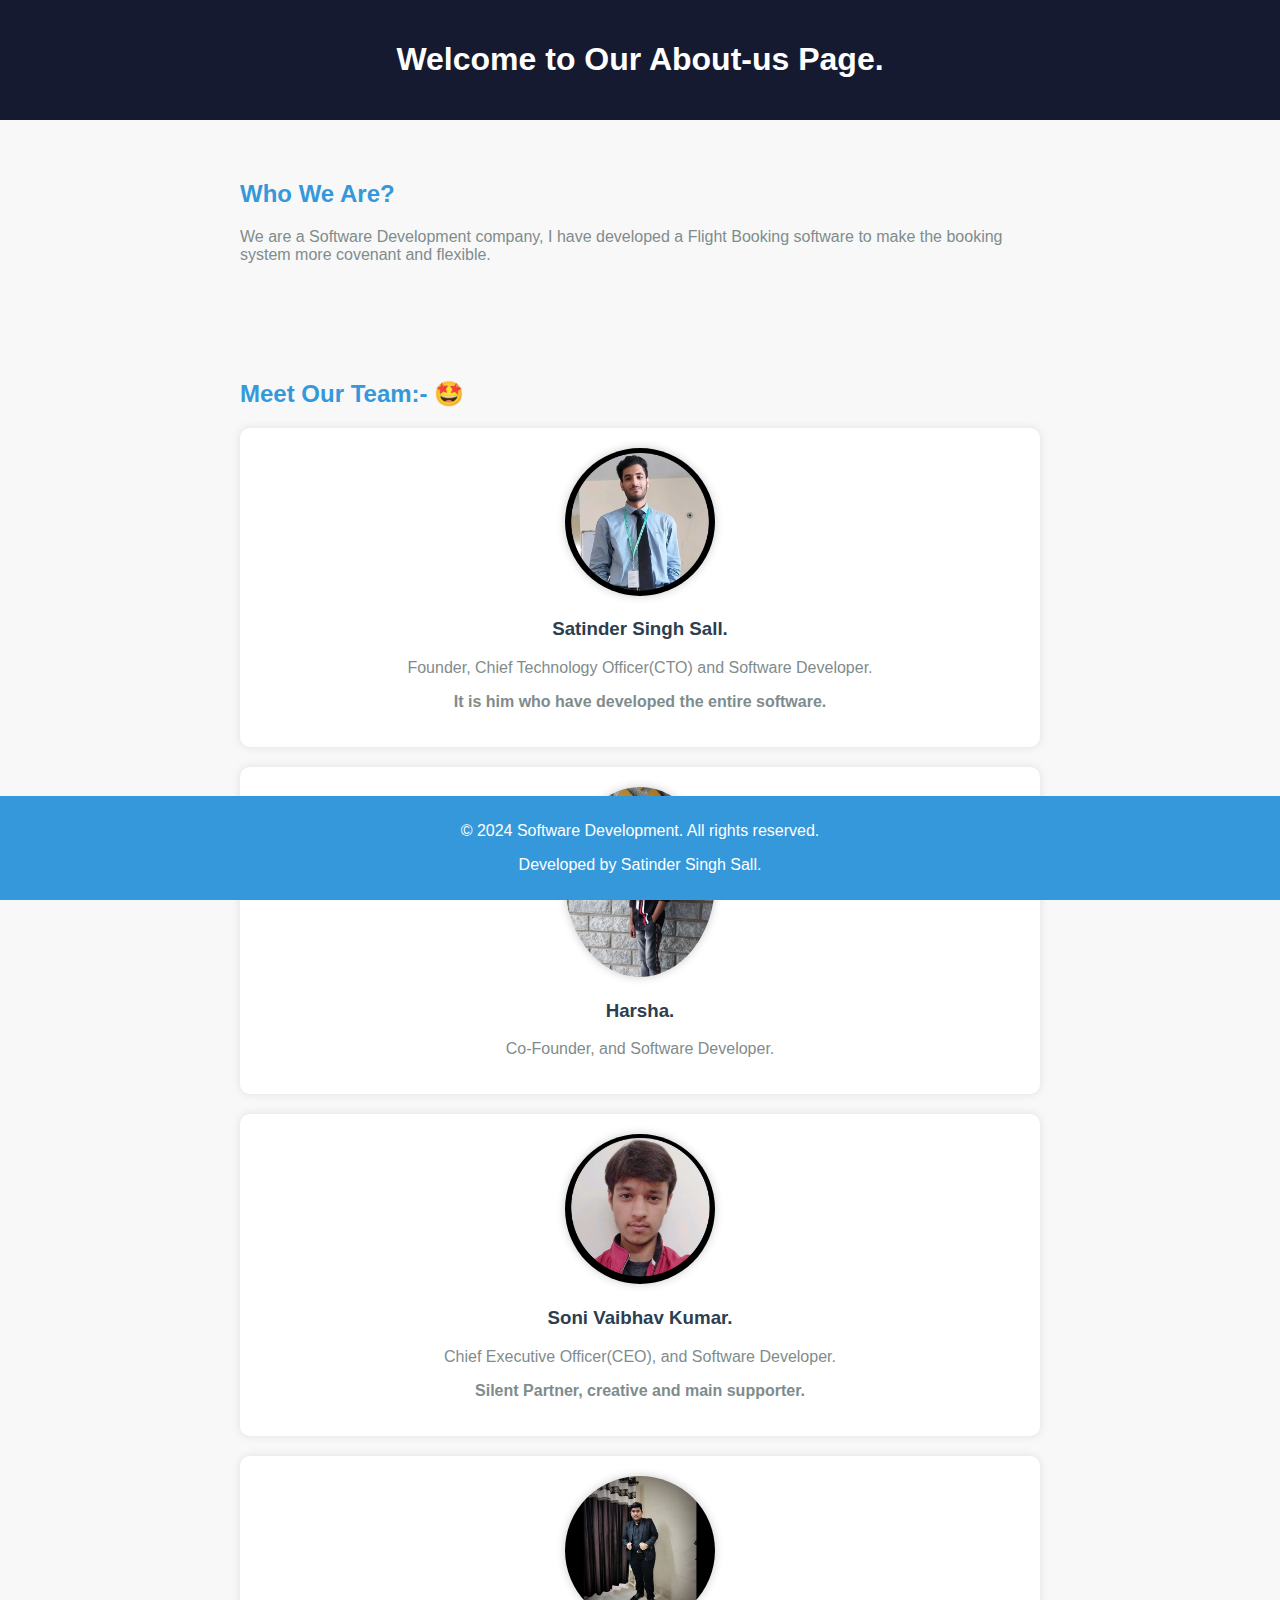
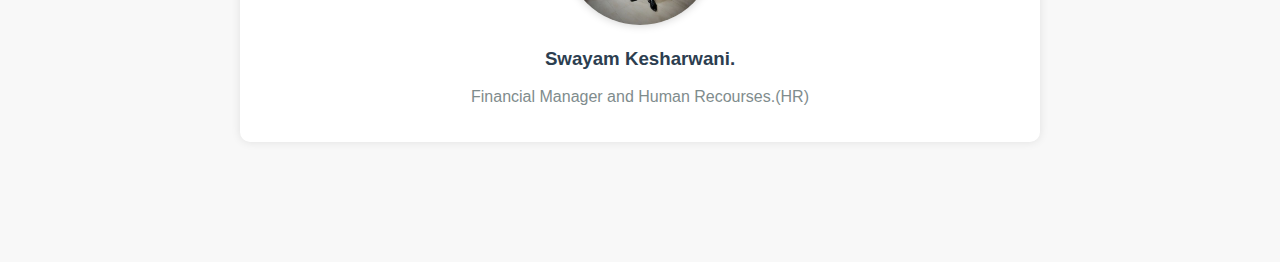
<file: About_us/index.html>
<!DOCTYPE html>

<html lang="en">
    <head>
        <meta charset="UTF-8">
        <meta name="viewport" content="width=device-width, initial-scale=1.0">
        <link rel="stylesheet" href="style.css">

        <title> About-us </title>
    </head>

    <body>
        <header>
            <h1> Welcome to Our About-us Page. </h1>
        </header>

        <section class="about-section">
            <div class="container">
                <h2> Who We Are? </h2>
                <p> 
                    We are a Software Development company, I have developed a Flight Booking
                    software to make the booking system more covenant and flexible.
                </p>
            </div>
        </section>

        <section class="team-section">
            <div class="container">

                <h2> Meet Our Team:- 🤩 </h2>

                <div class="team-member">
                    <img src="./Assets/Satinder.jpg" alt="Team Member Satinder Singh Sall.">
                    <h3> Satinder Singh Sall. </h3>
                    <p> Founder, Chief Technology Officer(CTO) and Software Developer. </p>
                    <p> <strong> It is him who have developed the entire software. </strong> </p>
                </div>

                <div class="team-member harsha">
                    <img src="./Assets/Harsha.jpg" alt="Team Member Harsha.">
                    <h3> Harsha. </h3>
                    <p> Co-Founder, and Software Developer. </p>
                </div>

                <div class="team-member vaibhav">
                    <img src="./Assets/Vaibhav.jpg" alt="Team Member Soni Vaibhav Kumar.">
                    <h3> Soni Vaibhav Kumar. </h3>
                    <p> Chief Executive Officer(CEO), and Software Developer. </p>
                    <p> <strong> Silent Partner, creative and main supporter. </strong> </p>
                </div>

                <div class="team-member swayam">
                    <img src="./Assets/Swayam.jpg" alt="Team Member Swayam Kesharwani.">
                    <h3> Swayam Kesharwani. </h3>
                    <p> Financial Manager and Human Recourses.(HR) </p>
                </div>
            </div>

            <div id="myModal" class="modal">
                <span class="close">&times;</span>
                <img class="modal-content" id="modalImage">
            </div>
        </section>

        <footer>
            <p>&copy; 2024 Software Development. All rights reserved.</p>
            <p> Developed by Satinder Singh Sall. </p>
        </footer>

        <script src="script.js"></script>
    </body>
</html>
</file>
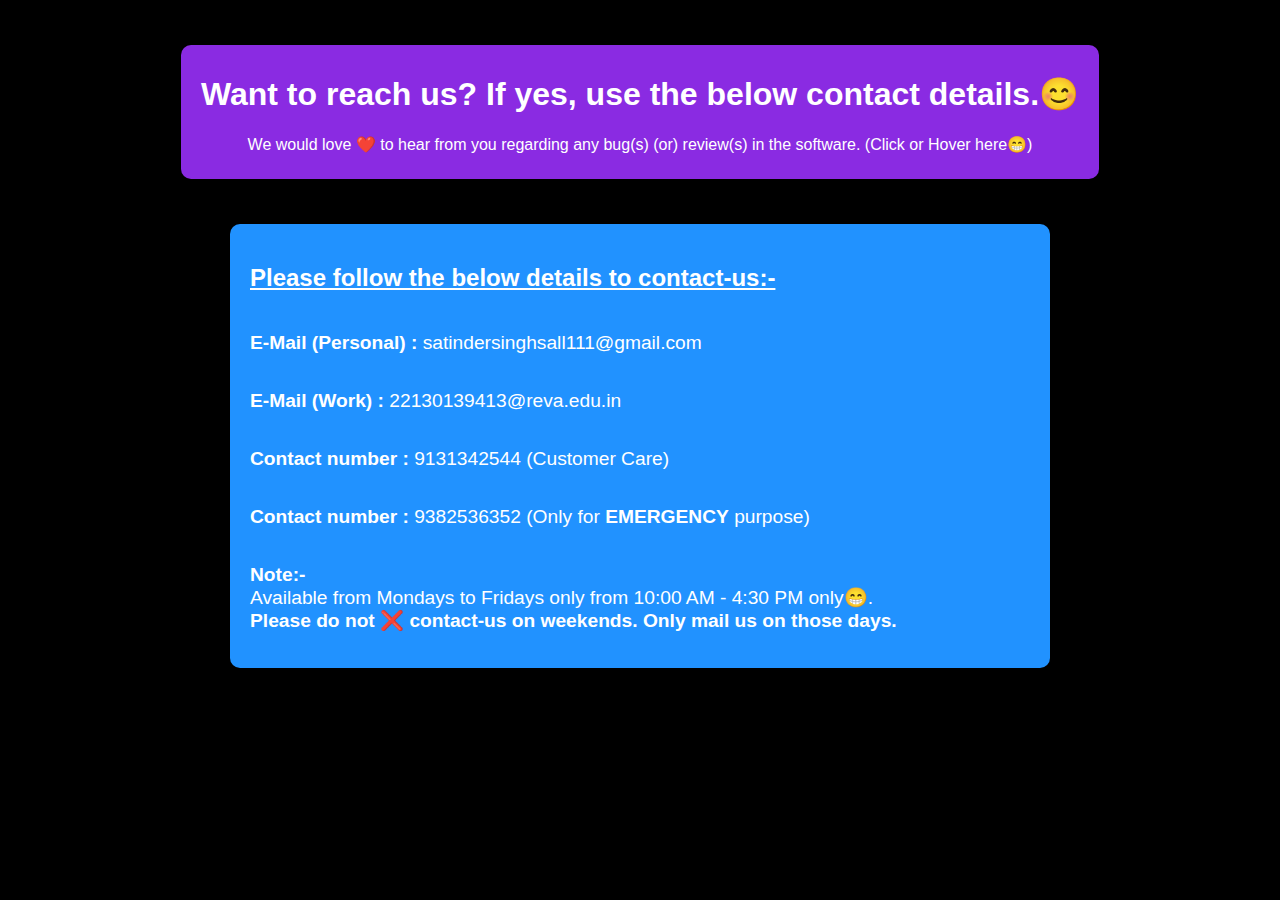
<file: Contact_Us/index.html>
<!DOCTYPE html>

<html lang="en">

    <head>
        <meta charset="UTF-8">
        <meta name="viewport" content="width=device-width, initial-scale=1.0">

        <link rel="stylesheet" href="style.css">

        <title> Contact-us. </title>
    </head>

    <body>

       <div class="contactHead">
        <h1> Want to reach us? If yes, use the below contact details.😊 </h1>
        <p> We would love ❤️ to hear from you regarding any bug(s) (or) review(s) in the software. (Click or Hover here😁) </p>
       </div>

       <div class="contact-details">
        <h2 class="text"> <u> Please follow the below details to contact-us:- </u> </h2>

        <p class="text"> <big> <strong> E-Mail (Personal) : </strong> satindersinghsall111@gmail.com </big> </p>
        <p class="text"> <big> <strong> E-Mail (Work) : </strong> 22130139413@reva.edu.in </big> </p>
        <p class="text"> <big> <strong> Contact number : </strong> 9131342544 (Customer Care) </big> </p>
        <p class="text"> <big> <strong> Contact number : </strong> 9382536352 (Only for <b> EMERGENCY</b> purpose) </big> </p>

        <p class="note text">
            <big>
                <b> Note:- </b> <br/>
                Available from Mondays to Fridays only from 10:00 AM - 4:30 PM only😁. <br/>
                <b> Please do not ❌ contact-us on weekends. Only mail us on those days. </b>
            </big>
            
        </p>

       </div>

    </body>

</html>
</file>
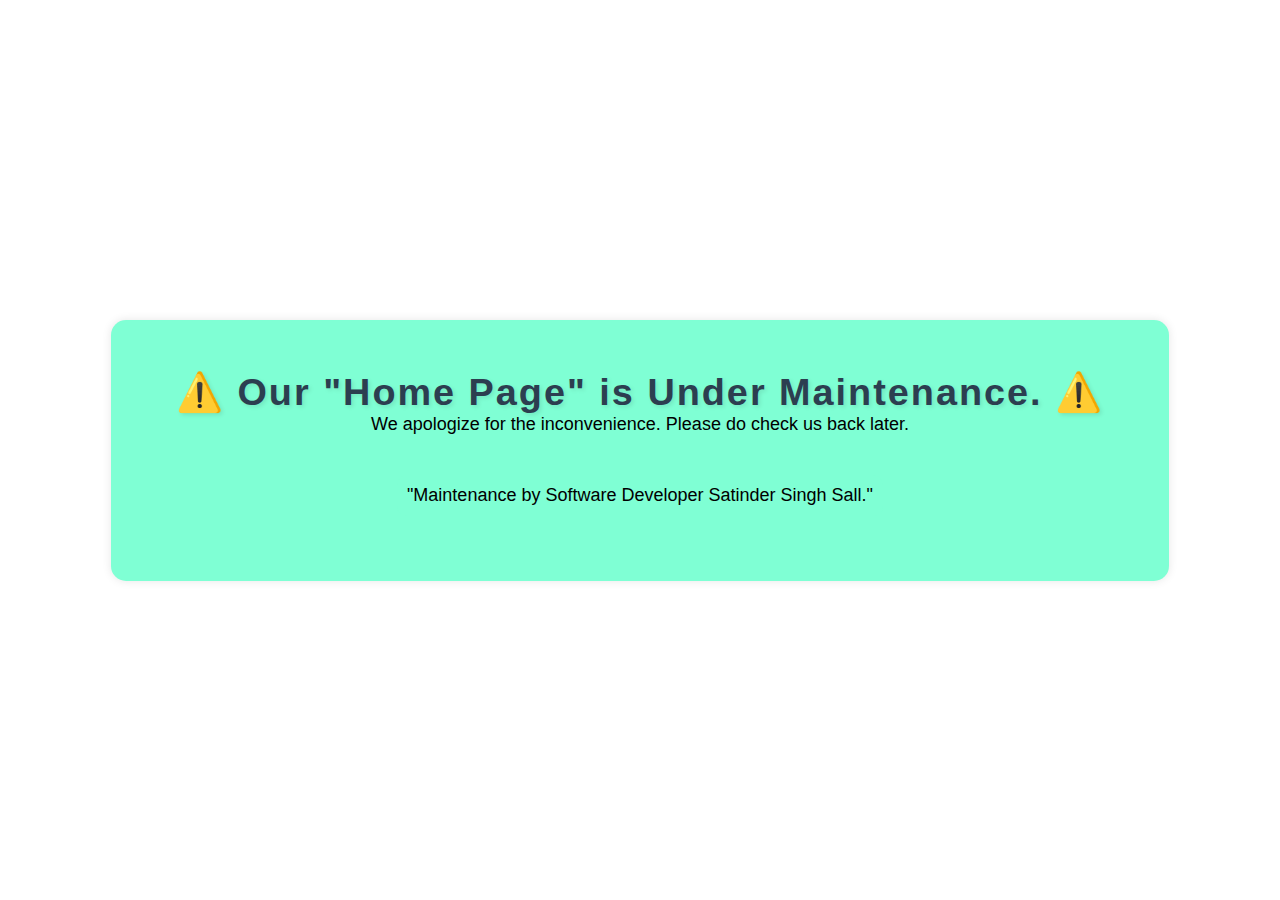
<file: Home/index.html>
<!DOCTYPE html>
<html lang="en">

<head>
    <meta charset="UTF-8">
    <meta name="viewport" content="width=device-width, initial-scale=1.0">
    <link rel="stylesheet" href="./Home.css">

    <title> Home Page. </title>
</head>

<body>
    <div class="maintenance-container">
        <h1> ⚠️ Our "Home Page" is Under Maintenance. ⚠️ </h1>
        <p> We apologize for the inconvenience. Please do check us back later. </p>
        <div class="countdown" id="countdown"></div>

        <p class="developer"> "Maintenance by Software Developer Satinder Singh Sall." </p>
    </div>

    <script src="countdown.js"></script>
</body>

</html>
</file>
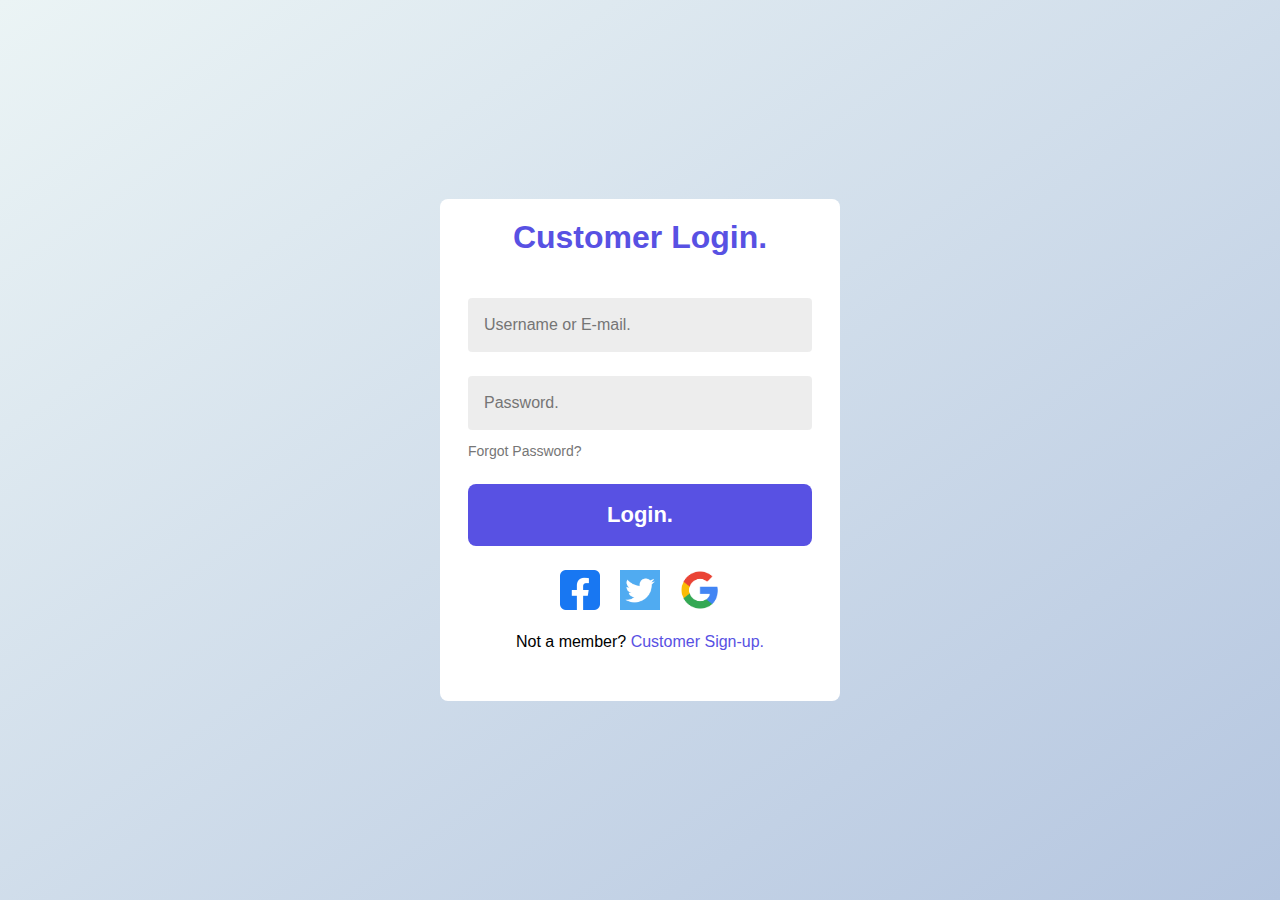
<file: Login_Page/index.html>
<!DOCTYPE html>
<html lang="en">

<head>
    <meta charset="UTF-8">
    <meta name="viewport" content="width=device-width, initial-scale=1.0">
    <link rel="stylesheet" href="./login.css">

    <title> Login/SignUp Page. </title>
</head>

<body>
    <div class="container">
        <div class="form-box">
            <header>
                <h1 id="title"> Customer Login. </h1>
            </header>

            <form action="">
                <input type="text" placeholder="Name." id="nameField">
                <input type="email" placeholder="Username or E-mail.">
                <input type="password" placeholder="Password.">
                <a href=""> Forgot Password? </a>
                <input type="button" value="Login." id="siginBtn">

                <div class="links">
                    <a href="#"><img src="./Assets/Facebook_image..png" alt=""></a>
                    <a href="#"><img src="./Assets/Twitter_logo..png" alt=""></a>
                    <a href="#"><img src="./Assets/Google_logo..png" alt=""></a>
                </div>

                <p class="sign-up"> Not a member? <a href="#" id="signupBtn"> Customer Sign-up. </a> </p>
            </form>
        </div>
    </div>

    <script src="./login.js"></script>
</body>

</html>
</file>
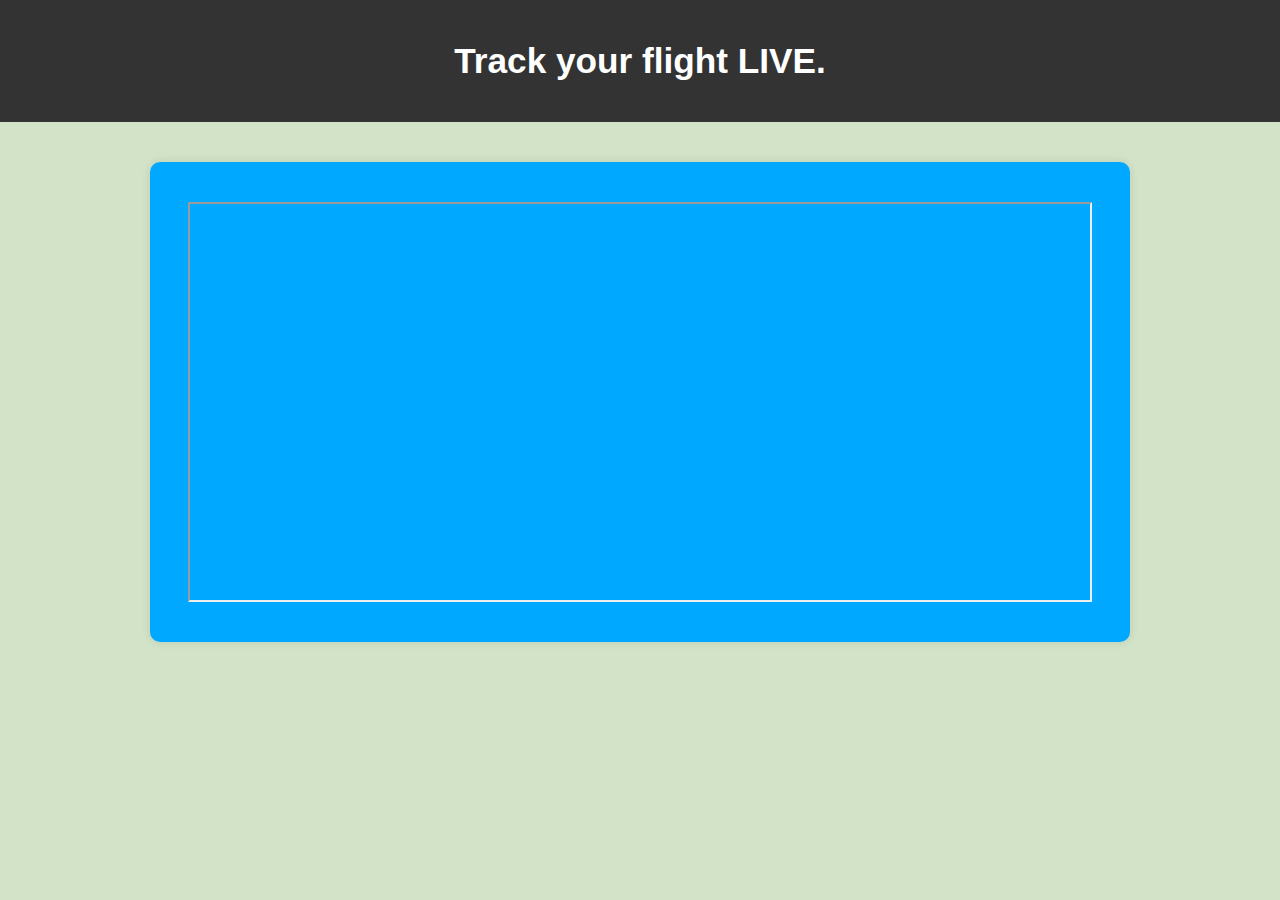
<file: Track_Your_Flight_LIVE/index.html>
<!DOCTYPE html>

<html lang="en">
    <head>
        <meta charset="UTF-8">
        <meta name="viewport" content="width=device-width, initial-scale=1.0">
        <link rel="stylesheet" href="style.css">

        <title> Track your flight LIVE. </title>
    </head>

    <body>
        <header>
            <h1> <strong> Track your flight LIVE. </strong> </h1>
        </header>

        <main>
            <div class="track-your-flight-live">
                <iframe 
                    src = "http://www.flightradar24.com/simple_index.php?lat=49.8&lon=12.3&z=8" >
                </iframe>
            </div>
        </main>
    </body>
</html>
</file>
<file: About_us/style.css>
/* CSS Style below. */

body
{
    font-family: 'Roboto', sans-serif;
    margin: 0;
    padding: 0;
    box-sizing: border-box;
    background-color: #f8f8f8;
    padding-bottom: 60px;
}

header
{
    background-color: #161A30;
    color: #fff;
    padding: 20px;
    text-align: center;
}

.container
{
    max-width: 800px;
    margin: 0 auto;
}

.about-section
{
    padding: 40px 0;
}

.team-section
{
    padding: 40px 0;
}

.team-member
{
    text-align: center;
    margin: 20px 0;
    background-color: #fff;
    padding: 20px;
    border-radius: 10px;
    box-shadow: 0 0 10px rgba(0, 0, 0, 0.1);
}

.team-member img
{
    width: 100%;
    border-radius: 50%;
    max-width: 150px;
    box-shadow: 0 0 10px rgba(0, 0, 0, 0.2);
    transition: transform 0.3s ease-in-out;
}

.team-member:hover img
{
    transform: scale(2.1);
    -webkit-transform: scale(2.1);
    -moz-transform: scale(2.1);
    -ms-transform: scale(2.1);
    -o-transform: scale(2.1);
}

.swayam:hover img
{
    transform: scale(4);
    -webkit-transform: scale(4);
    -moz-transform: scale(4);
    -ms-transform: scale(4);
    -o-transform: scale(4);
}

.harsha:hover img
{
    transform: scale(3);
    -webkit-transform: scale(3);
    -moz-transform: scale(3);
    -ms-transform: scale(3);
    -o-transform: scale(3);
}

.vaibhav:hover img
{
    transform: scale(2.5);
    -webkit-transform: scale(2.5);
    -moz-transform: scale(2.5);
    -ms-transform: scale(2.5);
    -o-transform: scale(2.5);
}

h2
{
    color: #3498db;
}

h3
{
    color: #2c3e50;
}

p
{
    color: #7f8c8d;
}

footer
{
    background-color: #3498db;
    color: white;
    text-align: center;
    padding: 10px 0;
    position: fixed;
    bottom: 0;
    width: 100%;
    z-index: 1000;
}

footer p
{
    color: white;
}

.modal
{
    display: none;
    position: fixed;
    z-index: 1;
    padding-top: 50px;
    left: 0;
    top: 0;
    width: 100%;
    height: 100%;
    overflow: auto;
    background-color: rgb(0, 0, 0);
    background-color: rgba(0, 0, 0, 0.9);
}
  
.modal-content
{
    margin: auto;
    display: block;
    width: 80%;
    max-width: 700px;
}
  
.close
{
    position: absolute;
    top: 15px;
    right: 35px;
    color: #f1f1f1;
    font-size: 40px;
    font-weight: bold;
    transition: 0.3s;
}
  
.close:hover
{
    color: #bbb;
    text-decoration: none;
    cursor: pointer;
}

.close:focus
{
    color: #bbb;
    text-decoration: none;
    cursor: pointer;
}

@media only screen and (max-width: 768px)
{
    .container
    {
        padding: 0 10px;
    }

    header
    {
        padding: 15px;
    }

    .team-member img
    {
        max-width: 100%;
    }
}

@media only screen and (max-width: 600px)
{
    .team-member:hover img
    {
        transform: scale(1.1);
    }
}
</file>
<file: Contact_Us/style.css>
/* CSS Style below:- */

body
{
    font-family: 'Arial', sans-serif;
    margin: 0;
    padding: 0;
    background-color: black;
    color: white;   
}

.contactHead
{
    text-align: center;
    background-color: blueviolet;
    max-width: 900px;
    margin: 45px auto;
    padding: 9px;
    border-radius: 10px;
    -webkit-border-radius: 10px;
    -moz-border-radius: 10px;
    -ms-border-radius: 10px;
    -o-border-radius: 10px;
}

.contact-details
{
    background-color: #2192FF;
    max-width: 800px;
    text-align: left;
    margin: 0 auto;
    padding: 10px;
    border-radius: 10px;
    -webkit-border-radius: 10px;
    -moz-border-radius: 10px;
    -ms-border-radius: 10px;
    -o-border-radius: 10px;
}

.contact-details .text
{
    padding: 10px;
}

.contactHead:hover
{
    background-color: #FFEA20;
    color: black;
}

.contact-details:hover
{
    background-color:darkblue;
}

.contactHead
{
    transition: background-color 0.4s;
    -webkit-transition: background-color 0.4s;
    -moz-transition: background-color 0.4s;
    -ms-transition: background-color 0.4s;
    -o-transition: background-color 0.4s;
}

.contact-details
{
    transition: background-color 0.4s;
    -webkit-transition: background-color 0.4s;
    -moz-transition: background-color 0.4s;
    -ms-transition: background-color 0.4s;
    -o-transition: background-color 0.4s;
}

@media screen and (max-width: 768px)
{
    .contactHead
    {
        max-width: 100%;
        margin: 20px;
    }

    .contact-details
    {
        max-width: 100%;
        margin: 20px;
    }

    .contact-details p
    {
        padding: 100px;
    }
}
</file>
<file: Home/Home.css>
/* CSS Style below:- */

html
{
    height: 100%;
    margin: 0;
    display: flex;
    align-items: center;
    justify-content: center;
}

body
{
    height: 100%;
    margin: 0;
    display: flex;
    align-items: center;
    justify-content: center;
    font-family: 'Segoe UI', Tahoma, Geneva, Verdana, sans-serif;
}

.maintenance-container
{
    text-align: center;
    background-color: aquamarine;
    padding: 40px;
    max-width: 1000px;
    border-radius: 10px;
    box-shadow: 0 0 10px rgba(0, 0, 0, 0.1);
}

.developer p
{
    margin: 0;
}

.developer
{
    background-color: aquamarine;
    border-radius: 10px;
    -webkit-border-radius: 10px;
    -moz-border-radius: 10px;
    -ms-border-radius: 10px;
    -o-border-radius: 10px;
    display: inline-block;
    padding: 9px;
}

h1
{
    font-size: 3em;
    color: #2c3e50;
    text-shadow: 2px 2px 4px rgba(0, 0, 0, 0.1);
    letter-spacing: 2px;
    font-weight: bold;
    text-align: center;
    margin: 0;
}

.countdown
{
    font-size: 1.2em;
    font-weight: bold;
    color: black;
    margin-top: 20px;
}

/* Responsiveness. */
@media screen and (max-width: 600px)
{
    .maintenance-container
    {
        padding: 40px;
        border-radius: 15px;
        -webkit-border-radius: 15px;
        -moz-border-radius: 15px;
        -ms-border-radius: 15px;
        -o-border-radius: 15px;
        padding: 20px;

        margin: 20px;
    }

    h1
    {
        font-size: 2.1em;
        margin: 0 15px;
    }

    p
    {
        margin: 0 15px;
    }

    .developer
    {
        margin-bottom: 15px;
        margin-top: 20px;
        padding: 10px;
    }
}

@media screen and (max-width: 1500px)
{
    .maintenance-container
    {
        padding: 40px;
        border-radius: 15px;
        -webkit-border-radius: 15px;
        -moz-border-radius: 15px;
        -ms-border-radius: 15px;
        -o-border-radius: 15px;
        padding: 50px;
        margin: 20px;
        font-size: large;
    }

    h1
    {
        font-size: 2.1em;
        margin: 0 15px;
    }

    p
    {
        margin: 0 15px;
    }

    .developer
    {
        margin-bottom: 15px;
        margin-top: 20px;
        padding: 10px;
    }
}
</file>
<file: Login_Page/login.css>
*
{
    margin: 0;
    padding: 0;
    box-sizing: border-box;
    font-family: sans-serif;
}

.container
{
    width: 100%;
    height: 100vh;
    background: linear-gradient(to right bottom, #ebf4f5, #b5c6e0);
    display: flex;
    justify-content: center;
    align-items: center;
}

.form-box
{
    width: 50%;
    max-width: 400px;
    background-color: #ffffff;
    border-radius: 8px;
    padding: 20px 28px;
    margin-inline: 20px;
}

.form-box header h1
{
    text-align: center;
    color: #5851e3;
}

.form-box form
{
    margin-block: 30px;
}

input
{
    width: 100%;
    padding: 18px 16px;
    border: none;
    outline: none;
    border-radius: 4px;
    background-color: #a3a3a331;
    font-size: 16px;
    margin: 12px 0;
}

input[type = "text"]
{
    display: none;
}

a
{
    text-decoration: none;
    color: #767676;
    font-size: 14px;
}

input[type = "button"]
{
    margin-block: 24px;
    background-color: #5851e3;
    color: #ffffff;
    font-size: 22px;
    font-weight: 700;
    border-radius: 8px;
    cursor: pointer;
    transition: .4s;
}

input[type = "button"]:hover
{
    background-color: #10449a;
}

.links
{
    display: flex;
    justify-content: center;
}

.links a img
{
    max-height: 40px;
    margin-inline: 10px;
}

.sign-up
{
    text-align: center;
    margin-block: 20px;
}

.sign-up a
{
    font-size: 16px;
    font-weight: 700px;
    color: #5851e3;
}

.sign-up a:hover
{
    color: #10449a;
    text-decoration: underline 2px;
    text-underline-offset: 3.5px;
}

/* CSS to achive responsive. */
@media screen and (max-width : 700px) 
{
    .form-box
    {
        width: 100%;
    }    
}
</file>
<file: Track_Your_Flight_LIVE/style.css>
/* CSS Style below:- */

body
{
    font-family: 'Arial', sans-serif;
    margin: 0;
    padding: 0;
    background-color: #D2E3C8;
    display: flex;
    flex-direction: column;
    min-height: 100vh;
}

header
{
    background-color: #333;
    color: #fff;
    padding: 1em;
    text-align: center;
    font-size: 1.1em;
}

main
{
    flex: 1;
}

.track-your-flight-live
{
    max-width: 900px;
    height: 400px;
    margin: 40px auto;
    padding: 40px;
    background-color: #00A9FF;
    box-shadow: 0 0 10px rgba(0, 0, 0, 0.1);
    border-radius: 10px;
    -webkit-border-radius: 10px;
    -moz-border-radius: 10px;
    -ms-border-radius: 10px;
    -o-border-radius: 10px;
    display: flex;
    flex-direction: column;
    align-items: center;
    justify-content: center;
}

iframe
{
    width: 100%;
    height: 100%;
    max-width: 100%;
}

/* Media queries for responsiveness. */
@media only screen and (max-width: 600px)
{
    header
    {
        font-size: 1em;
    }

    iframe
    {
        height: 70vh;
    }

    .track-your-flight-live
    {
        margin: 20px;
    }
}

@media only screen and (max-width: 900px)
{
    header
    {
        font-size: 1em;
    }

    iframe
    {
        height: 70vh;
    }

    .track-your-flight-live
    {
        margin: 20px;
    }
}

@media only screen and (max-width: 1100px)
{
    header
    {
        font-size: 1em;
    }

    iframe
    {
        height: 70vh;
    }

    .track-your-flight-live
    {
        margin: 20px;
    }
}

@media only screen and (max-width: 1000px)
{
    header
    {
        font-size: 1em;
    }

    iframe
    {
        height: 70vh;
    }

    .track-your-flight-live
    {
        margin: 20px;
    }
}

@media only screen and (max-width: 700px)
{
    header
    {
        font-size: 1em;
    }

    iframe
    {
        height: 70vh;
    }

    .track-your-flight-live
    {
        margin: 20px;
    }
}

@media only screen and (max-width: 800px)
{
    header
    {
        font-size: 1em;
    }

    iframe
    {
        height: 70vh;
    }

    .track-your-flight-live
    {
        margin: 20px;
    }
}

@media only screen and (max-width: 300px)
{
    header
    {
        font-size: 1em;
    }

    iframe
    {
        height: 70vh;
    }

    .track-your-flight-live
    {
        margin: 20px;
    }
}

@media only screen and (max-width: 400px)
{
    header
    {
        font-size: 0.8em;
    }

    iframe
    {
        height: 50vh;
    }

    .track-your-flight-live
    {
        margin-top: 200px;
        margin: 20px;
    }
}

@media only screen and (max-width: 200px)
{
    header
    {
        font-size: 1em;
    }

    iframe
    {
        height: 70vh;
    }

    .track-your-flight-live
    {
        margin: 20px;
    }
}
</file>
